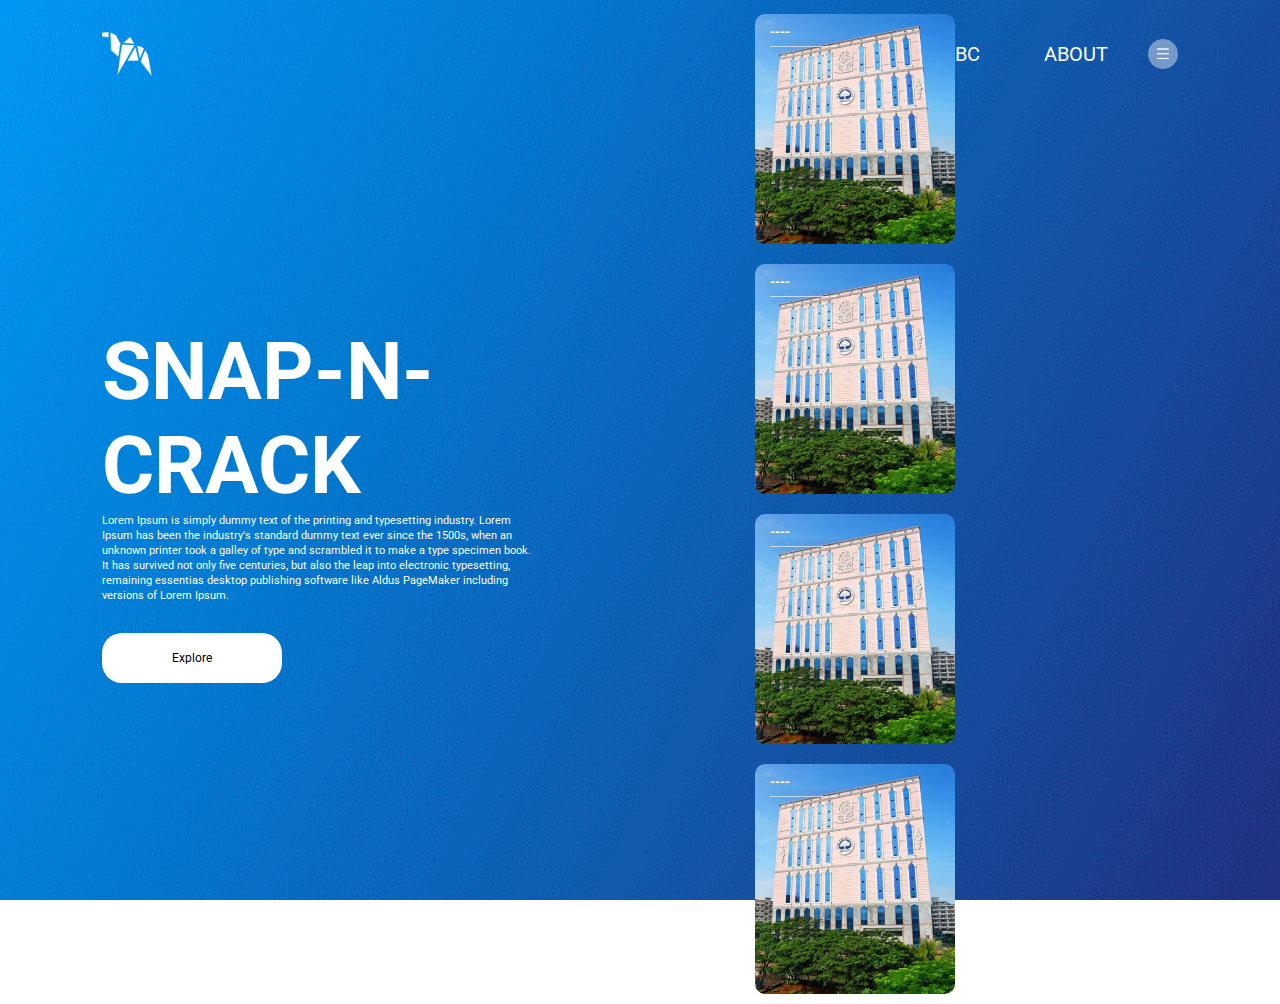
<file: SnapNTrack/page.html>
<!DOCTYPE html>
<html lang="en">
<head>
    <meta charset="UTF-8">
    <meta name="viewport" content="width=device-width, initial-scale=1.0">
    <title>Document</title>
    <link rel="stylesheet" href="page.css">


    <link href="https://fonts.googleapis.com/css2?family=Roboto:wght@400;700&display=swap" rel="stylesheet">
    

</head>
<body>
    <div class="container">
        <div class="navbar">
        <img src="logo1.png" class="logo">
            <nav>
                <ul>
                    <li><a href="">HOME</a></li>
                    <li><a href="">ABC</a></li>
                    <li><a href="">ABOUT</a></li>
                    
                </ul>
                
            </nav>
            <img src="menu.png" class="menu_logo">
        </div>

        <div class="row">
            <div class="col">
                <h1>SNAP-N-CRACK</h1>
                <p>Lorem Ipsum is simply dummy text of the printing and typesetting industry. Lorem Ipsum has been the industry's standard dummy text ever since the 1500s, when an unknown printer took a galley of type and scrambled it to make a type specimen book. It has survived not only five centuries, but also the leap into electronic typesetting, remaining essentias
                desktop publishing software like Aldus PageMaker including versions of Lorem Ipsum.</p>
                <button type="button">Explore</button>
            </div>

            <div class="col colr">
                <div class="card card1">
                    <h5>----</h5>
                    <p>---------------------------------</p>
                </div>

                <div class="card card2">
                    <h5>----</h5>
                    <p>---------------------------------</p>
                </div>

                <div class="card card3">
                    <h5>----</h5>
                    <p>---------------------------------</p>
                </div>

                <div class="card card4">
                    <h5>----</h5>
                    <p>---------------------------------</p>
                </div>

            </div>



        </div>
    </div>
    
</body>
</html>
</file>
<file: SnapNTrack/page.css>
*{
    margin: 0;
    padding: 0;
    font-family: 'Roboto',sans-serif;
}

.container{
    width: 100%;
    height: 100vh;
    background: url(bg.png) no-repeat;
    background-position: center;
    background-size: cover;
    padding-left: 8%;
    padding-right: 8%;
    box-sizing: border-box;

    
}
.navbar{
    height: 12%;
    display: flex;
    align-items: center;

}

.logo{
    width: 50px;
    cursor: pointer;
}

.menu_logo{
    width: 30px;
    cursor: pointer;
    margin-left: 40px;
}
nav{
    flex: 1;
    text-align: right;

}

nav ul li{
    list-style: none;
    display: inline-block;
    margin-left: 60px;
}

nav ul li a{
    text-decoration: none;
    color: #fff;
    font-size: 20px;
}

.row{
    display: flex;
    height: 88%;
    align-items: center;
}

.col{
    flex-basis: 48%;

}

.colr{
    margin-left: 200px;
}

h1{
    color: #fff;
    font-size: 80px;

}

p{
    color: #fff;
    font-size: 11px;
    line-height: 15px;
}

button{
    width: 180px;
    height: 50px;
    color: #000;
    font-size: 12px;
    padding: 12px 0;
    background: #fff;
    border: 0;
    border-radius: 20px;
    outline: none;
    margin-top: 30px;
    
}

.card{
    width: 200px;
    height: 230px;
    display: inline-block;
    border-radius: 10px;
    padding: 10px 15px;
    box-sizing: border-box;
    cursor: pointer;
    margin: 10px 15px;
   background-image:url(img.png);
   background-position: center;
   background-size: cover;
   transition: transform 0.5s;

}
/*
.card1{

}
.card2{
    
}
.card3{
    
}
.card4{
    
}*/

.card:hover{
    transform: translateY(-10px);
}

h5{
    color: #fff;
    text-shadow: 0 0 5px #999;
}

.card p{
    text-shadow: 0 0 15px #000;
    font-size: 8px;
    
}
</file>
